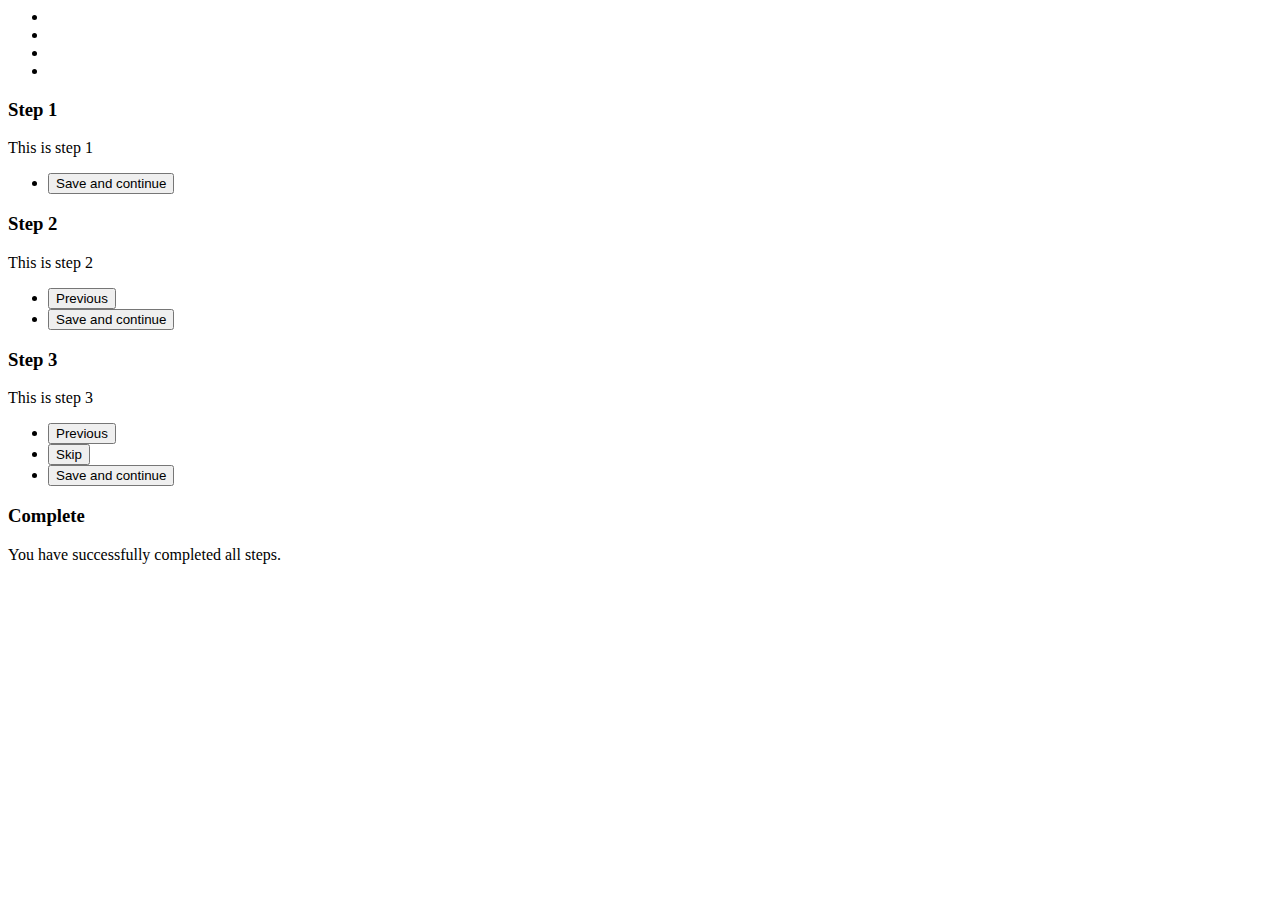
<file: html/reserva.html>
<!DOCTYPE>
<head>

    <script src='../js/reserva.js'></script>
</head>

<body>

<div class="container">
	<div class="row">
		<section>
        <div class="wizard">
            <div class="wizard-inner">
                <div class="connecting-line"></div>
                <ul class="nav nav-tabs" role="tablist">

                    <li role="presentation" class="active">
                        <a href="#step1" data-toggle="tab" aria-controls="step1" role="tab" title="Step 1">
                            <span class="round-tab">
                                <i class="glyphicon glyphicon-folder-open"></i>
                            </span>
                        </a>
                    </li>

                    <li role="presentation" class="disabled">
                        <a href="#step2" data-toggle="tab" aria-controls="step2" role="tab" title="Step 2">
                            <span class="round-tab">
                                <i class="glyphicon glyphicon-pencil"></i>
                            </span>
                        </a>
                    </li>
                    <li role="presentation" class="disabled">
                        <a href="#step3" data-toggle="tab" aria-controls="step3" role="tab" title="Step 3">
                            <span class="round-tab">
                                <i class="glyphicon glyphicon-picture"></i>
                            </span>
                        </a>
                    </li>

                    <li role="presentation" class="disabled">
                        <a href="#complete" data-toggle="tab" aria-controls="complete" role="tab" title="Complete">
                            <span class="round-tab">
                                <i class="glyphicon glyphicon-ok"></i>
                            </span>
                        </a>
                    </li>
                </ul>
            </div>

            <form role="form">
                <div class="tab-content">
                    <div class="tab-pane active" role="tabpanel" id="step1">
                        <h3>Step 1</h3>
                        <p>This is step 1</p>
                        <ul class="list-inline pull-right">
                            <li><button type="button" class="btn btn-primary next-step">Save and continue</button></li>
                        </ul>
                    </div>
                    <div class="tab-pane" role="tabpanel" id="step2">
                        <h3>Step 2</h3>
                        <p>This is step 2</p>
                        <ul class="list-inline pull-right">
                            <li><button type="button" class="btn btn-default prev-step">Previous</button></li>
                            <li><button type="button" class="btn btn-primary next-step">Save and continue</button></li>
                        </ul>
                    </div>
                    <div class="tab-pane" role="tabpanel" id="step3">
                        <h3>Step 3</h3>
                        <p>This is step 3</p>
                        <ul class="list-inline pull-right">
                            <li><button type="button" class="btn btn-default prev-step">Previous</button></li>
                            <li><button type="button" class="btn btn-default next-step">Skip</button></li>
                            <li><button type="button" class="btn btn-primary btn-info-full next-step">Save and continue</button></li>
                        </ul>
                    </div>
                    <div class="tab-pane" role="tabpanel" id="complete">
                        <h3>Complete</h3>
                        <p>You have successfully completed all steps.</p>
                    </div>
                    <div class="clearfix"></div>
                </div>
            </form>
        </div>
    </section>
   </div>

</body>
</file>
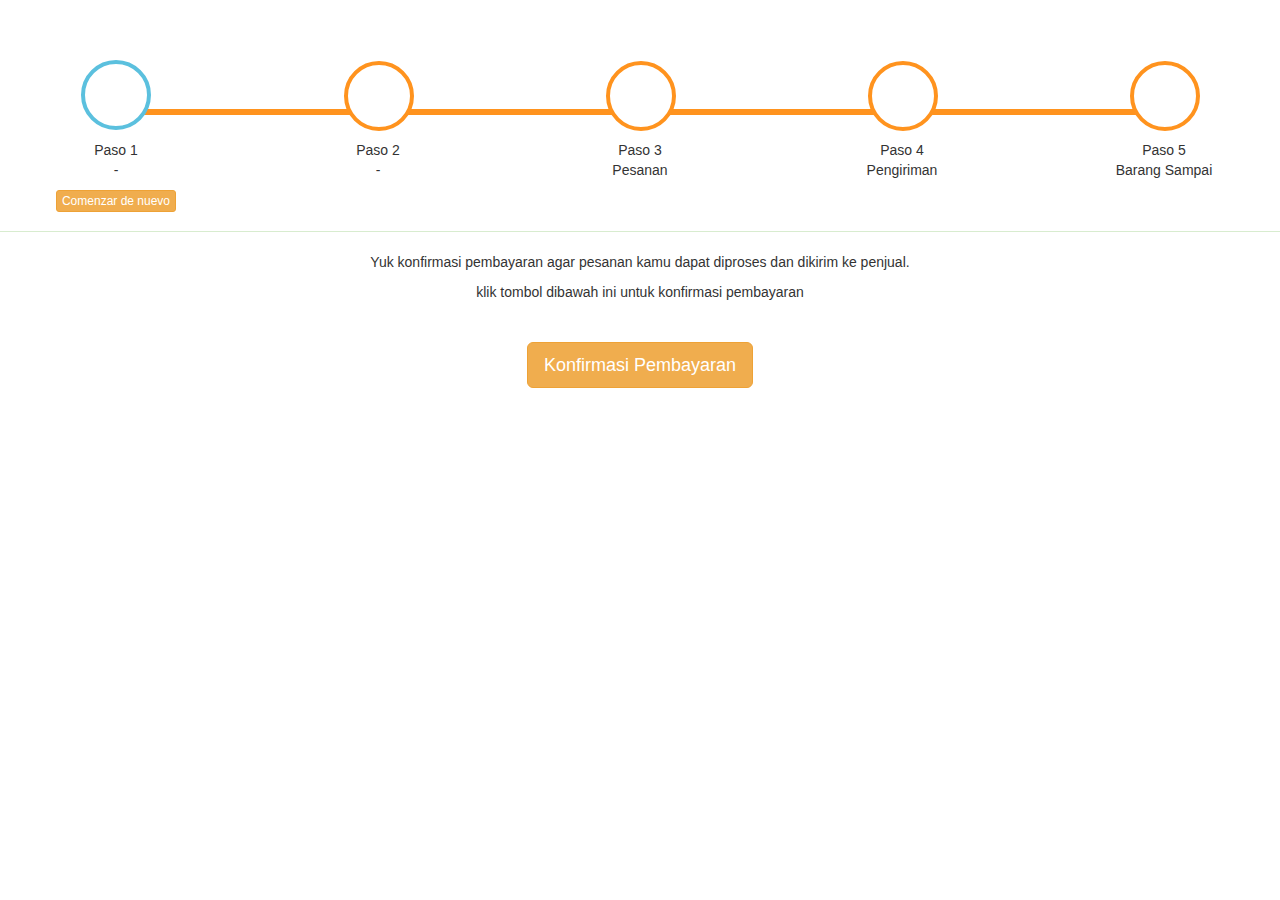
<file: pruebas/preseso_reserva.html>
<!DOCTYPE html>
<html>
<head>

    <!-- Latest compiled and minified CSS -->
<link rel="stylesheet" href="http://maxcdn.bootstrapcdn.com/bootstrap/3.3.6/css/bootstrap.min.css">

<!-- jQuery library -->
<script src="https://ajax.googleapis.com/ajax/libs/jquery/1.12.2/jquery.min.js"></script>

<!-- Latest compiled JavaScript -->
<script src="http://maxcdn.bootstrapcdn.com/bootstrap/3.3.6/js/bootstrap.min.js"></script>
<!--hoja de estilo del proceso de reserva-->
<link href="proceso_reserva.css" rel="stylesheet">

</head>
<body>
<script src="proceso_reserva.js"></script>
<div class="row" style="border-bottom: 1px solid #D8ECCF;">
                            <div class="wizard">
                                <div class="wizard-inner">
                                    <div class="connecting-line"></div>
                                    <ul class="nav nav-tabs text-center" role="tablist">
                                        <li role="presentation" class="active">
                                            <a href="#step1" data-toggle="tab" aria-controls="step1" role="tab" title="Step 1">
                                                <span class="round-tab">
                                                    <i class="fa fa-shopping-bag"></i>
                                                </span>
                                            </a>

                                            <p class="bold" style="font-size: 14px; margin-top: -10px;">Paso 1<br /> - </p>
                                            <button class="btn btn-warning btn-xs">Comenzar de nuevo</button>
                                        </li>

                                        <li role="presentation" class="disabled">
                                            <a href="#step2" data-toggle="tab" aria-controls="step2" role="tab" title="Step 2">
                                                <span class="round-tab">
                                                    <i class="fa fa-money"></i>
                                                </span>
                                            
                                            </a>
                                            
                                            <p class="bold" style="font-size: 14px; margin-top: -10px;">Paso 2 <br /> - </p>
                                        </li>
                                        <li role="presentation" class="disabled">
                                            <a href="#step3" data-toggle="tab" aria-controls="step3" role="tab" title="Step 3">
                                                <span class="round-tab">
                                                    <i class="fa fa-shopping-cart"></i>
                                                </span>
                                            </a>
                                            
                                            <p class="bold" style="font-size: 14px; margin-top: -10px;">Paso 3<br />Pesanan</p>
                                        </li>

                                        <li role="presentation" class="disabled">
                                            <a href="#step4" data-toggle="tab" aria-controls="step4" role="tab" title="Step 4">
                                                <span class="round-tab">
                                                    <i class="fa fa-check"></i>
                                                </span>
                                            </a>
                                            
                                            <p class="bold" style="font-size: 14px; margin-top: -10px;">Paso 4<br />Pengiriman</p>
                                        </li>
                                        <li role="presentation" class="disabled">
                                            <a href="#step5" data-toggle="tab" aria-controls="step5" role="tab" title="Step 5">
                                                <span class="round-tab">
                                                    <i class="fa fa-check"></i>
                                                </span>
                                            </a>
                                            
                                            <p class="bold" style="font-size: 14px; margin-top: -10px;">Paso 5<br />Barang Sampai</p>
                                        </li>
                                    </ul>
                                </div>
                            </div>
                        </div>
                        <div class="row-fluid text-center" style="margin-top: 20px;">
                        <form role="form">




                <div class="tab-content">
                    <div class="tab-pane active" role="tabpanel" id="step1">
						<p class="bold">Yuk konfirmasi pembayaran agar pesanan kamu dapat diproses dan dikirim ke penjual.</p>
                            klik tombol dibawah ini untuk konfirmasi pembayaran<br /><br /><br />
                        <button type="button" class="btn btn-warning btn-lg next-step">Konfirmasi Pembayaran</button>
                    </div>
                    <!--Panel de selección-->
                    <div class="tab-pane" role="tabpanel" id="step2">						
						<p class="bold">Konfirmasi pembayaran kamu sedang diverifikasi oleh MallInternet.id dalam waktu maksimal 1x24 jam</p>
                            Kami akan mengirimkan notifikasi setelah pembayaran selesai diverifikasi<br /><br /><br />
                        <button type="button" class="btn btn-warning btn-lg next-step">Konfirmasi Pembayaran</button>
                    </div>
                    <div class="tab-pane" role="tabpanel" id="step3">
                    <p class="bold">Menunggu konfirmasi pesanan oleh penjual</p>
                                        Kamu akan menerima notifikasi setelah penjual melakukan konfirmasi<br /><br /><br />
                                       <!--botón siguiente-->
                                        <button type="button" class="btn btn-warning btn-lg next-step">Siguiente</button>
                                    </div>
                                    <div class="tab-pane" role="tabpanel" id="step4">
                                        <p class="bold">Pesanan kamu sudah diterima oleh penjual</p>
                                        Kamu akan menerima notifikasi setelah penjual mengirimkan pesanan Kamu.<br/><br/><br/>
                                        <button type="button" class="btn btn-warning btn-lg next-step">Konfirmasi Pembayaran</button>
                                    </div>
                                    <div class="tab-pane" role="tabpanel" id="step5">
                                        <h3>Complete</h3>
                                        <p>You have successfully completed all steps.</p>
                                    </div>
                                    <div class="clearfix"></div>
                </div>
            </form>
		</div>

</body>
</html>
</file>
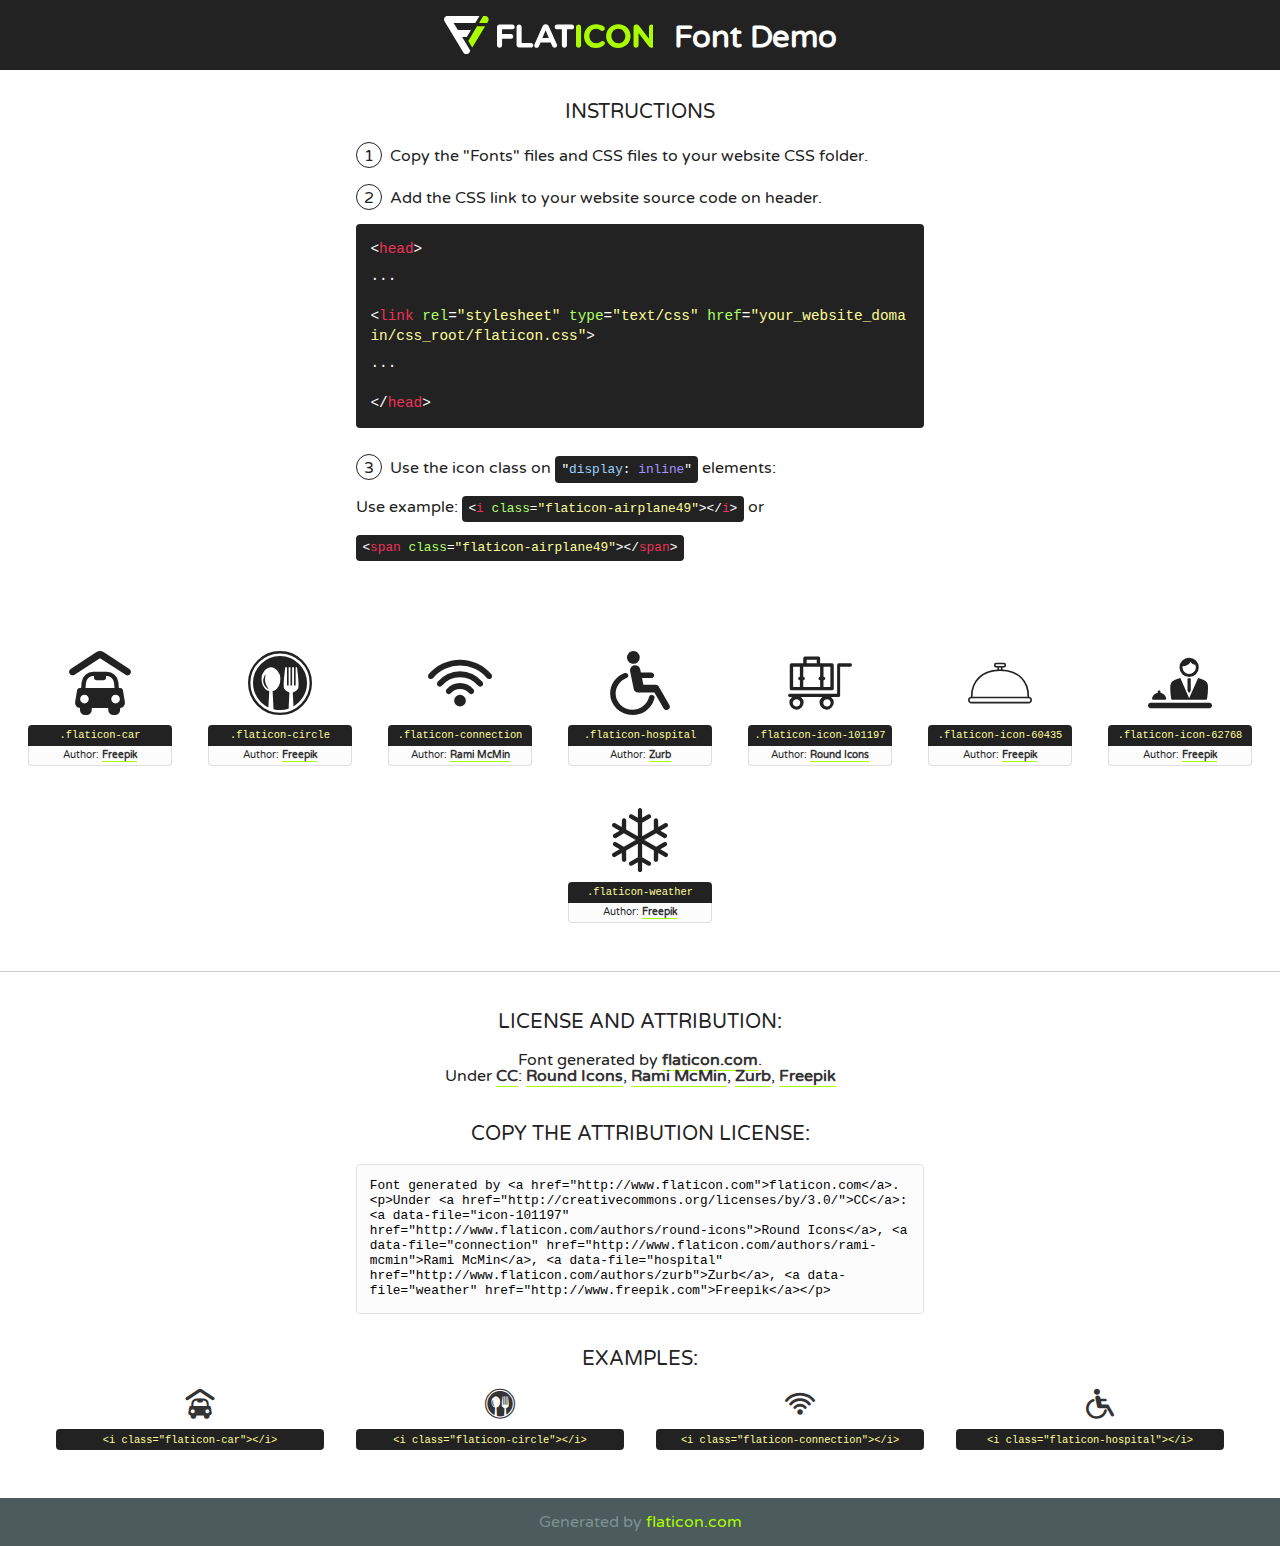
<file: public/css/font/flaticon.html>
<!DOCTYPE html>
<!--
  Flaticon icon font: Flaticon
  Creation date: 10/03/2016 14:01
-->
<html>
<!DOCTYPE html>
<html>

<head>
    <title>Flaticon WebFont</title>
    <link href="http://fonts.googleapis.com/css?family=Varela+Round" rel="stylesheet" type="text/css" />
    <link rel="stylesheet" type="text/css" href="flaticon.css">
    <meta charset="UTF-8">
    <style>
    html, body, div, span, applet, object, iframe,
    h1, h2, h3, h4, h5, h6, p, blockquote, pre,
    a, abbr, acronym, address, big, cite, code,
    del, dfn, em, img, ins, kbd, q, s, samp,
    small, strike, strong, sub, sup, tt, var,
    b, u, i, center,
    dl, dt, dd, ol, ul, li,
    fieldset, form, label, legend,
    table, caption, tbody, tfoot, thead, tr, th, td,
    article, aside, canvas, details, embed, 
    figure, figcaption, footer, header, hgroup, 
    menu, nav, output, ruby, section, summary,
    time, mark, audio, video {
        margin: 0;
        padding: 0;
        border: 0;
        font-size: 100%;
        font: inherit;
        vertical-align: baseline;
    }
    /* HTML5 display-role reset for older browsers */
    article, aside, details, figcaption, figure, 
    footer, header, hgroup, menu, nav, section {
        display: block;
    }
    body {
        line-height: 1;
    }
    ol, ul {
        list-style: none;
    }
    blockquote, q {
        quotes: none;
    }
    blockquote:before, blockquote:after,
    q:before, q:after {
        content: '';
        content: none;
    }
    table {
        border-collapse: collapse;
        border-spacing: 0;
    }
    body {
        font-family: 'Varela Round', Helvetica, Arial, sans-serif;
        font-size: 16px;
        color: #222;
    }
    a {
        color: #333;
        border-bottom: 1px solid #a9fd00;
        font-weight: bold;
        text-decoration: none;
    }
    * {
        -moz-box-sizing: border-box;
        -webkit-box-sizing: border-box;
        box-sizing: border-box;
        margin: 0;
        padding: 0;
    }
    [class^="flaticon-"]:before, [class*=" flaticon-"]:before, [class^="flaticon-"]:after, [class*=" flaticon-"]:after {
        font-family: Flaticon;
        font-size: 30px;
        font-style: normal;
        margin-left: 20px;
        color: #333;
    }
    .wrapper {
        max-width: 600px;
        margin: auto;
        padding: 0 1em;
    }
    .title {
        font-size: 1.25em;
        text-align: center;
        margin-bottom: 1em;
        text-transform: uppercase;
    }
    header {
        text-align: center;
        background-color: #222;
        color: #fff;
        padding: 1em;
    }
    header .logo {
        width: 210px;
        height: 38px;
        display: inline-block;
        vertical-align: middle;
        margin-right: 1em;
        border: none;
    }
    header strong {
        font-size: 1.95em;
        font-weight: bold;
        vertical-align: middle;
        margin-top: 5px;
        display: inline-block;
    }
    .demo {
        margin: 2em auto;
        line-height: 1.25em;
    }
    .demo ul li {
        margin-bottom: 1em;
    }
    .demo ul li .num {
        color: #222;
        border-radius: 20px;
        display: inline-block;
        width: 26px;
        padding: 3px;
        height: 26px;
        text-align: center;
        margin-right: 0.5em;
        border: 1px solid #222;
    }
    .demo ul li code {
        background-color: #222;
        border-radius: 4px;
        padding: 0.25em 0.5em;
        display: inline-block;
        color: #fff;
        font-family: Consolas,Monaco,Lucida Console,Liberation Mono,DejaVu Sans Mono,Bitstream Vera Sans Mono,Courier New, monospace;
        font-weight: lighter;
        margin-top: 1em;
        font-size: 0.8em;
        word-break: break-all;
    }
    .demo ul li code.big {
        padding: 1em;
        font-size: 0.9em;
    }
    .demo ul li code .red {
        color: #EF3159;
    }
    .demo ul li code .green {
        color: #ACFF65;
    }
    .demo ul li code .yellow {
        color: #FFFF99;
    }
    .demo ul li code .blue {
        color: #99D3FF;
    }
    .demo ul li code .purple {
        color: #A295FF;
    }
    .demo ul li code .dots {
        margin-top: 0.5em;
        display: block;
    }
    #glyphs {
        border-bottom: 1px solid #ccc;
        padding: 2em 0;
        text-align: center;
    }
    .glyph {
        display: inline-block;
        width: 9em;
        margin: 1em;
        text-align: center;
        vertical-align: top;
        background: #FFF;
    }
    .glyph .glyph-icon {
        padding: 10px;
        display: block;
        font-family:"Flaticon";
        font-size: 64px;
        line-height: 1;
    }
    .glyph .glyph-icon:before {
        font-size: 64px;
        color: #222;
        margin-left: 0;
    }
    .class-name {
        font-size: 0.65em;
        background-color: #222;
        color: #fff;
        border-radius: 4px 4px 0 0;
        padding: 0.5em;
        color: #FFFF99;
        font-family: Consolas,Monaco,Lucida Console,Liberation Mono,DejaVu Sans Mono,Bitstream Vera Sans Mono,Courier New, monospace;
    }
    .author-name {
        font-size: 0.6em;
        background-color: #fcfcfd;
        border: 1px solid #DEDEE4;
        border-top: 0;
        border-radius: 0 0 4px 4px;
        padding: 0.5em;
    }
    .class-name:last-child {
        font-size: 10px;
        color:#888;
    }
    .class-name:last-child a {
        font-size: 10px;
        color:#555;
    }
    .class-name:last-child a:hover {
        color:#a9fd00;
    }
    .glyph > input {
        display: block;
        width: 100px;
        margin: 5px auto;
        text-align: center;
        font-size: 12px;
        cursor: text;
    }
    .glyph > input.icon-input {
        font-family:"Flaticon";
        font-size: 16px;
        margin-bottom: 10px;
    }
    .attribution .title {
        margin-top: 2em;
    }
    .attribution textarea {
        background-color: #fcfcfd;
        padding: 1em;
        border: none;
        box-shadow: none;
        border: 1px solid #DEDEE4;
        border-radius: 4px;
        resize: none;
        width: 100%;
        height: 150px;
        font-size: 0.8em;
        font-family: Consolas,Monaco,Lucida Console,Liberation Mono,DejaVu Sans Mono,Bitstream Vera Sans Mono,Courier New, monospace;
        -webkit-appearance: none;
    }
    .iconsuse {
        margin: 2em auto;
        text-align: center;
        max-width: 1200px;
    }
    .iconsuse:after {
        content: '';
        display: table;
        clear: both;
    }
    .iconsuse .image {
        float: left;
        width: 25%;
        padding: 0 1em;
    }
    .iconsuse .image p {
        margin-bottom: 1em;
    }
    .iconsuse .image span {
        display: block;
        font-size: 0.65em;
        background-color: #222;
        color: #fff;
        border-radius: 4px;
        padding: 0.5em;
        color: #FFFF99;
        margin-top: 1em;
        font-family: Consolas,Monaco,Lucida Console,Liberation Mono,DejaVu Sans Mono,Bitstream Vera Sans Mono,Courier New, monospace;
    }
    #footer {
        text-align: center;
        background-color: #4C5B5C;
        color: #7c9192;
        padding: 1em;
    }
    #footer a {
        border: none;
        color: #a9fd00;
        font-weight: normal;
    }
    @media (max-width: 960px) {
        .iconsuse .image {
            width: 50%;
        }
    }
    @media (max-width: 560px) {
        .iconsuse .image {
            width: 100%;
        }
    }
    </style>
</head>

<body class="characters-off">

    <header>
        <a href="http://www.flaticon.com" target="_blank" class="logo">
            <svg version="1.1" xmlns="http://www.w3.org/2000/svg" xmlns:xlink="http://www.w3.org/1999/xlink" xmlns:a="http://ns.adobe.com/AdobeSVGViewerExtensions/3.0/" viewBox="0 0 560.875 102.036" enable-background="new 0 0 560.875 102.036" xml:space="preserve">
                <defs>
                </defs>
                <g>
                    <g class="letters">
                        <path fill="#ffffff" d="M141.596,29.675c0-3.777,2.985-6.767,6.764-6.767h34.438c3.426,0,6.15,2.728,6.15,6.15
                        c0,3.43-2.724,6.149-6.15,6.149h-27.674v13.091h23.719c3.429,0,6.151,2.724,6.151,6.15c0,3.43-2.723,6.149-6.151,6.149h-23.719
                        v17.574c0,3.773-2.986,6.761-6.764,6.761c-3.779,0-6.764-2.989-6.764-6.761V29.675z"></path>
                        <path fill="#ffffff" d="M193.844,29.149c0-3.781,2.985-6.767,6.764-6.767c3.776,0,6.763,2.985,6.763,6.767v42.957h25.039
                        c3.426,0,6.149,2.726,6.149,6.153c0,3.425-2.723,6.15-6.149,6.15h-31.802c-3.779,0-6.764-2.986-6.764-6.768V29.149z"></path>
                        <path fill="#ffffff" d="M241.891,75.71l21.438-48.407c1.492-3.341,4.215-5.357,7.906-5.357h0.792
                        c3.686,0,6.323,2.017,7.815,5.357l21.439,48.407c0.436,0.967,0.701,1.845,0.701,2.723c0,3.602-2.809,6.501-6.414,6.501
                        c-3.161,0-5.269-1.845-6.499-4.655l-4.132-9.661h-27.059l-4.301,10.102c-1.144,2.631-3.426,4.214-6.237,4.214
                        c-3.517,0-6.24-2.81-6.24-6.325C241.1,77.64,241.451,76.677,241.891,75.71z M279.932,58.666l-8.521-20.297l-8.526,20.297H279.932
                        z"></path>
                        <path fill="#ffffff" d="M314.864,35.387H301.86c-3.429,0-6.239-2.813-6.239-6.238c0-3.429,2.811-6.24,6.239-6.24h39.533
                        c3.426,0,6.237,2.811,6.237,6.24c0,3.425-2.811,6.238-6.237,6.238h-13.001v42.785c0,3.773-2.99,6.761-6.764,6.761
                        c-3.779,0-6.764-2.989-6.764-6.761V35.387z"></path>
                        <path fill="#A9FD00" d="M352.615,29.149c0-3.781,2.985-6.767,6.767-6.767c3.774,0,6.761,2.985,6.761,6.767v49.024
                        c0,3.773-2.987,6.761-6.761,6.761c-3.781,0-6.767-2.989-6.767-6.761V29.149z"></path>
                        <path fill="#A9FD00" d="M374.132,53.836v-0.179c0-17.481,13.178-31.801,32.065-31.801c9.22,0,15.459,2.458,20.557,6.238
                        c1.402,1.054,2.637,2.985,2.637,5.357c0,3.692-2.985,6.59-6.681,6.59c-1.845,0-3.071-0.702-4.044-1.319
                        c-3.776-2.813-7.729-4.393-12.562-4.393c-10.364,0-17.831,8.611-17.831,19.154v0.173c0,10.542,7.291,19.329,17.831,19.329
                        c5.715,0,9.492-1.756,13.359-4.834c1.049-0.874,2.458-1.491,4.039-1.491c3.429,0,6.325,2.813,6.325,6.236
                        c0,2.106-1.056,3.78-2.282,4.834c-5.539,4.834-12.036,7.733-21.878,7.733C387.572,85.464,374.132,71.493,374.132,53.836z"></path>
                        <path fill="#A9FD00" d="M433.009,53.836v-0.179c0-17.481,13.79-31.801,32.766-31.801c18.981,0,32.592,14.143,32.592,31.628v0.173
                        c0,17.483-13.785,31.807-32.769,31.807C446.625,85.464,433.009,71.32,433.009,53.836z M484.224,53.836v-0.179
                        c0-10.539-7.725-19.326-18.626-19.326c-10.893,0-18.449,8.611-18.449,19.154v0.173c0,10.542,7.73,19.329,18.626,19.329
                        C476.676,72.986,484.224,64.378,484.224,53.836z"></path>
                        <path fill="#A9FD00" d="M506.233,29.321c0-3.774,2.99-6.763,6.767-6.763h1.401c3.252,0,5.183,1.583,7.029,3.953l26.093,34.265
                        V29.059c0-3.692,2.99-6.677,6.681-6.677c3.683,0,6.671,2.985,6.671,6.677v48.934c0,3.78-2.987,6.765-6.764,6.765h-0.436
                        c-3.257,0-5.188-1.581-7.034-3.953l-27.056-35.492v32.944c0,3.687-2.985,6.676-6.678,6.676c-3.683,0-6.673-2.989-6.673-6.676
                        V29.321z"></path>
                    </g>
                    <g class="insignia">
                        <path fill="#ffffff" d="M48.372,56.137h12.517l11.156-18.537H37.186L25.688,18.539h57.825L94.668,0H9.271
                        C5.925,0,2.842,1.801,1.198,4.716c-1.644,2.907-1.593,6.482,0.134,9.343l50.38,83.501c1.678,2.781,4.689,4.476,7.938,4.476
                        c3.246,0,6.257-1.695,7.935-4.476l2.898-4.804L48.372,56.137z"></path>
                        <g class="i">
                            <path fill="#A9FD00" d="M93.575,18.539h0.031v0.004l21.652,0.004l2.705-4.488c1.727-2.861,1.778-6.436,0.133-9.343
                            C116.454,1.801,113.371,0,110.026,0h-5.294L93.575,18.539z"></path>
                            <polygon fill="#A9FD00" points="88.291,27.356 64.725,66.486 75.519,84.404 109.942,27.356"></polygon>
                        </g>
                    </g>
                </g>
            </svg>
        </a>
        <strong>Font Demo</strong>
    </header>


    <section class="demo wrapper">

        <p class="title">Instructions</p>

        <ul>
            <li>
                <span class="num">1</span>Copy the "Fonts" files and CSS files to your website CSS folder.
            </li>
            <li>
                <span class="num">2</span>Add the CSS link to your website source code on header.
                <code class="big">
                    &lt;<span class="red">head</span>&gt;
                    <br/><span class="dots">...</span>
                    <br/>&lt;<span class="red">link</span> <span class="green">rel</span>=<span class="yellow">"stylesheet"</span> <span class="green">type</span>=<span class="yellow">"text/css"</span> <span class="green">href</span>=<span class="yellow">"your_website_domain/css_root/flaticon.css"</span>&gt;
                    <br/><span class="dots">...</span>
                    <br/>&lt;/<span class="red">head</span>&gt;
                </code>
            </li>

            <li>
                <p>
                    <span class="num">3</span>Use the icon class on <code>"<span class="blue">display</span>:<span class="purple"> inline</span>"</code> elements:
                    <br />
                    Use example: <code>&lt;<span class="red">i</span> <span class="green">class</span>=<span class="yellow">&quot;flaticon-airplane49&quot;</span>&gt;&lt;/<span class="red">i</span>&gt;</code> or <code>&lt;<span class="red">span</span> <span class="green">class</span>=<span class="yellow">&quot;flaticon-airplane49&quot;</span>&gt;&lt;/<span class="red">span</span>&gt;</code>
            </li>
        </ul>

    </section>




   <section id="glyphs">          
    
      
        <div class="glyph"><div class="glyph-icon flaticon-car"></div>
            <div class="class-name">.flaticon-car</div>
            <div class="author-name">Author: <a data-file="car" href="http://www.freepik.com">Freepik</a> </div> 
        </div>        
        
        <div class="glyph"><div class="glyph-icon flaticon-circle"></div>
            <div class="class-name">.flaticon-circle</div>
            <div class="author-name">Author: <a data-file="circle" href="http://www.freepik.com">Freepik</a> </div> 
        </div>        
        
        <div class="glyph"><div class="glyph-icon flaticon-connection"></div>
            <div class="class-name">.flaticon-connection</div>
            <div class="author-name">Author: <a data-file="connection" href="http://www.flaticon.com/authors/rami-mcmin">Rami McMin</a> </div> 
        </div>        
        
        <div class="glyph"><div class="glyph-icon flaticon-hospital"></div>
            <div class="class-name">.flaticon-hospital</div>
            <div class="author-name">Author: <a data-file="hospital" href="http://www.flaticon.com/authors/zurb">Zurb</a> </div> 
        </div>        
        
        <div class="glyph"><div class="glyph-icon flaticon-icon-101197"></div>
            <div class="class-name">.flaticon-icon-101197</div>
            <div class="author-name">Author: <a data-file="icon-101197" href="http://www.flaticon.com/authors/round-icons">Round Icons</a> </div> 
        </div>        
        
        <div class="glyph"><div class="glyph-icon flaticon-icon-60435"></div>
            <div class="class-name">.flaticon-icon-60435</div>
            <div class="author-name">Author: <a data-file="icon-60435" href="http://www.freepik.com">Freepik</a> </div> 
        </div>        
        
        <div class="glyph"><div class="glyph-icon flaticon-icon-62768"></div>
            <div class="class-name">.flaticon-icon-62768</div>
            <div class="author-name">Author: <a data-file="icon-62768" href="http://www.freepik.com">Freepik</a> </div> 
        </div>        
        
        <div class="glyph"><div class="glyph-icon flaticon-weather"></div>
            <div class="class-name">.flaticon-weather</div>
            <div class="author-name">Author: <a data-file="weather" href="http://www.freepik.com">Freepik</a> </div> 
        </div>        
        

    </section>



    <section class="attribution wrapper"   style="text-align:center;">

      <div class="title">License and attribution:</div><div class="attrDiv">Font generated by <a href="http://www.flaticon.com">flaticon.com</a>. <div><p>Under <a href="http://creativecommons.org/licenses/by/3.0/">CC</a>: <a data-file="icon-101197" href="http://www.flaticon.com/authors/round-icons">Round Icons</a>, <a data-file="connection" href="http://www.flaticon.com/authors/rami-mcmin">Rami McMin</a>, <a data-file="hospital" href="http://www.flaticon.com/authors/zurb">Zurb</a>, <a data-file="weather" href="http://www.freepik.com">Freepik</a></p>  </div>
      </div>
      <div class="title">Copy the Attribution License:</div>

    <textarea onclick="this.focus();this.select();">Font generated by &lt;a href=&quot;http://www.flaticon.com&quot;&gt;flaticon.com&lt;/a&gt;. <p>Under <a href="http://creativecommons.org/licenses/by/3.0/">CC</a>: <a data-file="icon-101197" href="http://www.flaticon.com/authors/round-icons">Round Icons</a>, <a data-file="connection" href="http://www.flaticon.com/authors/rami-mcmin">Rami McMin</a>, <a data-file="hospital" href="http://www.flaticon.com/authors/zurb">Zurb</a>, <a data-file="weather" href="http://www.freepik.com">Freepik</a></p>  
     </textarea>

    </section>

    <section class="iconsuse">

          <div class="title">Examples:</div>            
             
            <div class="image">
                <p>
                    <i class="glyph-icon flaticon-car"></i> 
                    <span>&lt;i class=&quot;flaticon-car&quot;&gt;&lt;/i&gt;</span>
                </p>
            </div>
            
            <div class="image">
                <p>
                    <i class="glyph-icon flaticon-circle"></i> 
                    <span>&lt;i class=&quot;flaticon-circle&quot;&gt;&lt;/i&gt;</span>
                </p>
            </div>
            
            <div class="image">
                <p>
                    <i class="glyph-icon flaticon-connection"></i> 
                    <span>&lt;i class=&quot;flaticon-connection&quot;&gt;&lt;/i&gt;</span>
                </p>
            </div>
            
            <div class="image">
                <p>
                    <i class="glyph-icon flaticon-hospital"></i> 
                    <span>&lt;i class=&quot;flaticon-hospital&quot;&gt;&lt;/i&gt;</span>
                </p>
            </div>
                       
        </div>
                            
    </section>

<div id="footer">
    <div>Generated by <a href="http://www.flaticon.com">flaticon.com</a>
    </div>
</div>



</body>
</html>
</file>
<file: pruebas/proceso_reserva.css>
.wizard {
    margin: 20px auto;
    background: #fff;
}

    .wizard .nav-tabs {
        position: relative;
        margin: 40px auto;
        margin-bottom: 0;
        border-bottom: none;
    }

    .wizard > div.wizard-inner {
        position: relative;
    }

.connecting-line {
    height: 6px;
    background: #FF931E;
    position: absolute;
    width: 80%;
    margin: 0 auto;
    left: 0;
    right: 0;
    top: 40%;
    z-index: 1;
}

.wizard .nav-tabs > li.active > a, .wizard .nav-tabs > li.active > a:hover, .wizard .nav-tabs > li.active > a:focus {
    color: #555555;
    cursor: default;
    border: 0;
    border-bottom-color: transparent;
}

span.round-tab {
    width: 70px;
    height: 70px;
    line-height: 70px;
    display: inline-block;
    border-radius: 100px;
    background: #fff;
    border: 4px solid #FF931E;
    z-index: 2;
    position: absolute;
    left: 0;
    text-align: center;
    font-size: 25px;
}
span.round-tab i{
    color:#555555;
}
.wizard li.active span.round-tab {
    background: #fff;
    border: 4px solid #5bc0de;
    
}
.wizard li.active span.round-tab i{
    color: #5bc0de;
}

span.round-tab:hover {
    color: #333;
    border: 2px solid #333;
}

.wizard .nav-tabs > li {
    width: 20%;
}

.wizard li:after {
    content: " ";
    position: absolute;
    left: 46%;
    opacity: 0;
    margin: 0 auto;
    bottom: 0px;
    border: 5px solid transparent;
    transition: 0.1s ease-in-out;
}

.wizard li.active:after {
    content: " ";
    position: absolute;
    left: 46%;
    margin: 0 auto;
}

.wizard .nav-tabs > li a {
    width: 70px;
    height: 70px;
    margin: 20px auto;
    border-radius: 100%;
    padding: 0;
}

    .wizard .nav-tabs > li a:hover {
        background: transparent;
    }

.wizard .tab-pane {
    position: relative;
    padding-top: 50px;
}

.wizard h3 {
    margin-top: 0;
}

@media( max-width : 585px ) {

    .wizard {
        width: 90%;
        height: auto !important;
    }

    span.round-tab {
        font-size: 16px;
        width: 50px;
        height: 50px;
        line-height: 50px;
    }

    .wizard .nav-tabs > li a {
        width: 50px;
        height: 50px;
        line-height: 50px;
    }

    .wizard li.active:after {
        content: " ";
        position: absolute;
        left: 35%;
    }
}
</file>
<file: public/css/font/flaticon.css>
/*
  	Flaticon icon font: Flaticon
  	Creation date: 10/03/2016 14:01
  	*/

@font-face {
  font-family: "Flaticon";
  src: url("./Flaticon.eot");
  src: url("./Flaticon.eot?#iefix") format("embedded-opentype"),
       url("./Flaticon.woff") format("woff"),
       url("./Flaticon.ttf") format("truetype"),
       url("./Flaticon.svg#Flaticon") format("svg");
  font-weight: normal;
  font-style: normal;
}

@media screen and (-webkit-min-device-pixel-ratio:0) {
  @font-face {
    font-family: "Flaticon";
    src: url("./Flaticon.svg#Flaticon") format("svg");
  }
}

[class^="flaticon-"]:before, [class*=" flaticon-"]:before,
[class^="flaticon-"]:after, [class*=" flaticon-"]:after {   
  font-family: Flaticon;
        font-size: 20px;
font-style: normal;
margin-left: 20px;
}

.flaticon-car:before { content: "\f100"; }
.flaticon-circle:before { content: "\f101"; }
.flaticon-connection:before { content: "\f102"; }
.flaticon-hospital:before { content: "\f103"; }
.flaticon-icon-101197:before { content: "\f104"; }
.flaticon-icon-60435:before { content: "\f105"; }
.flaticon-icon-62768:before { content: "\f106"; }
.flaticon-weather:before { content: "\f107"; }
</file>
